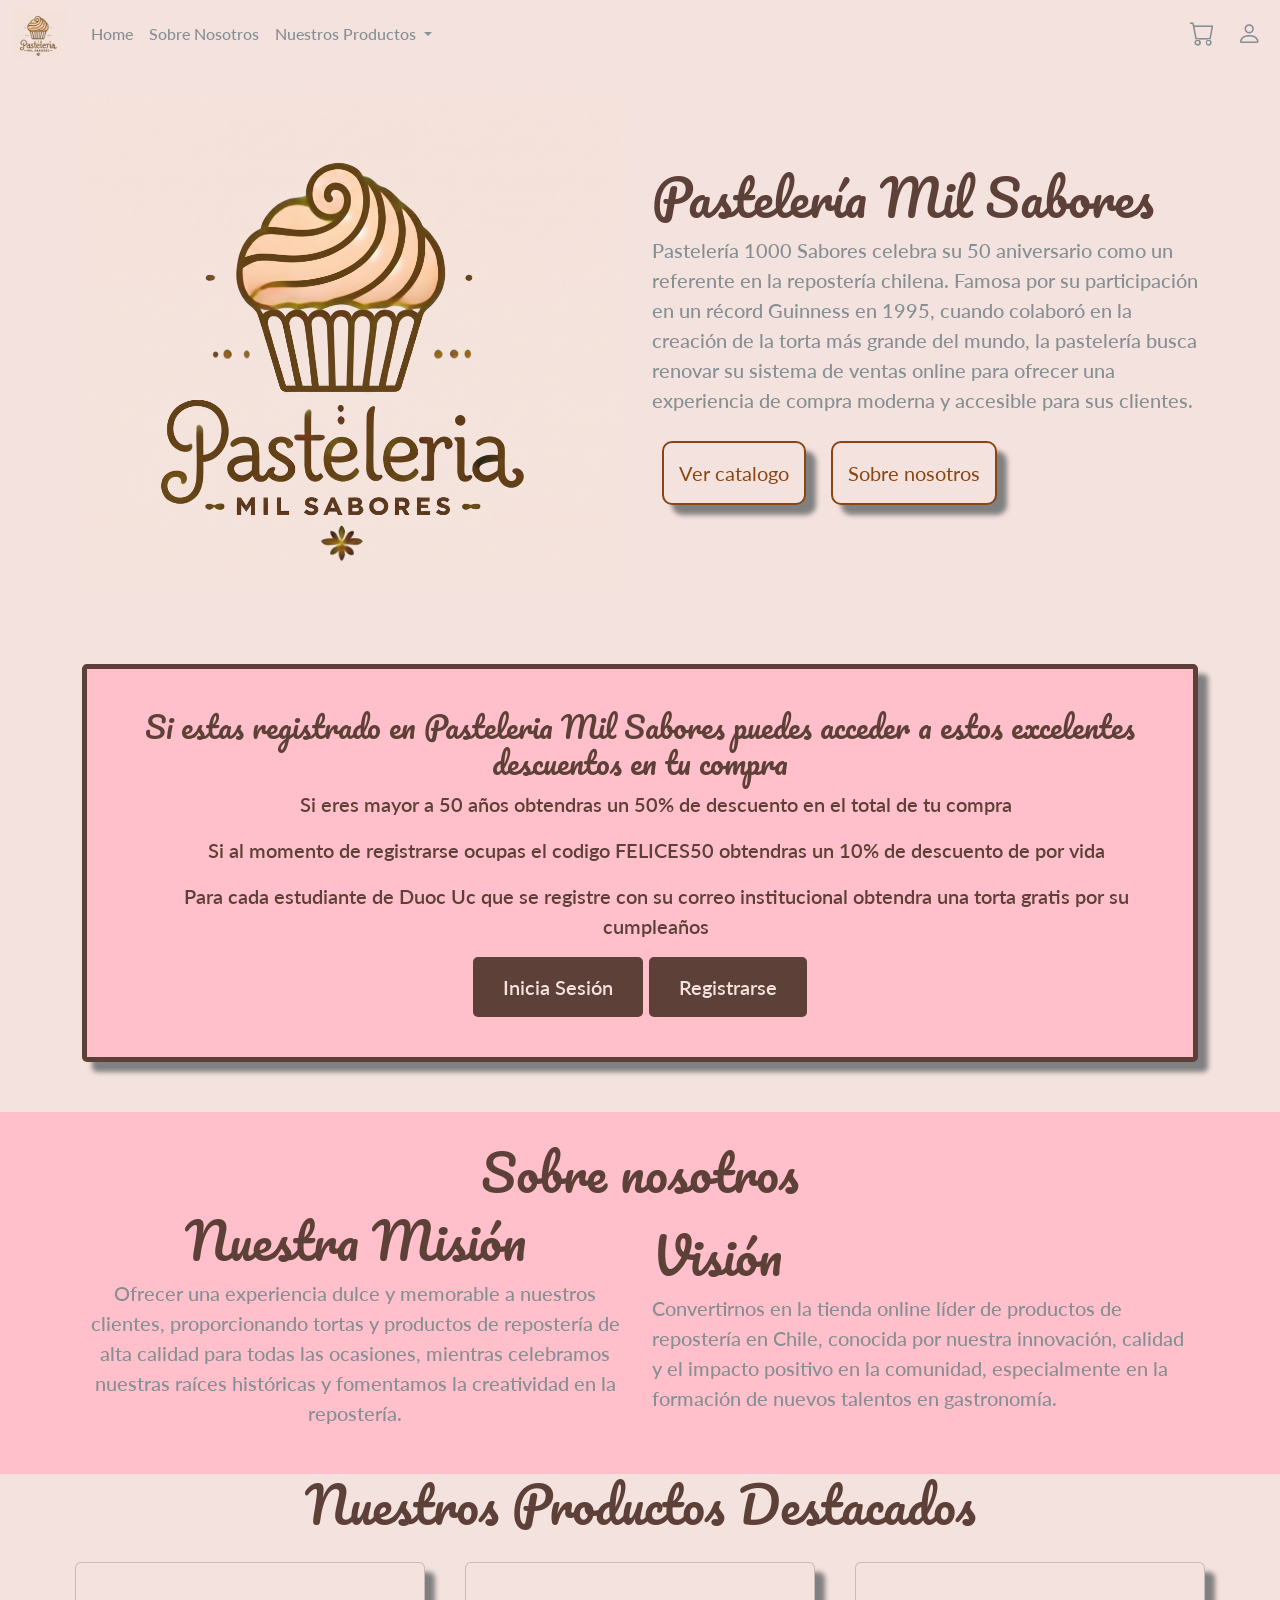
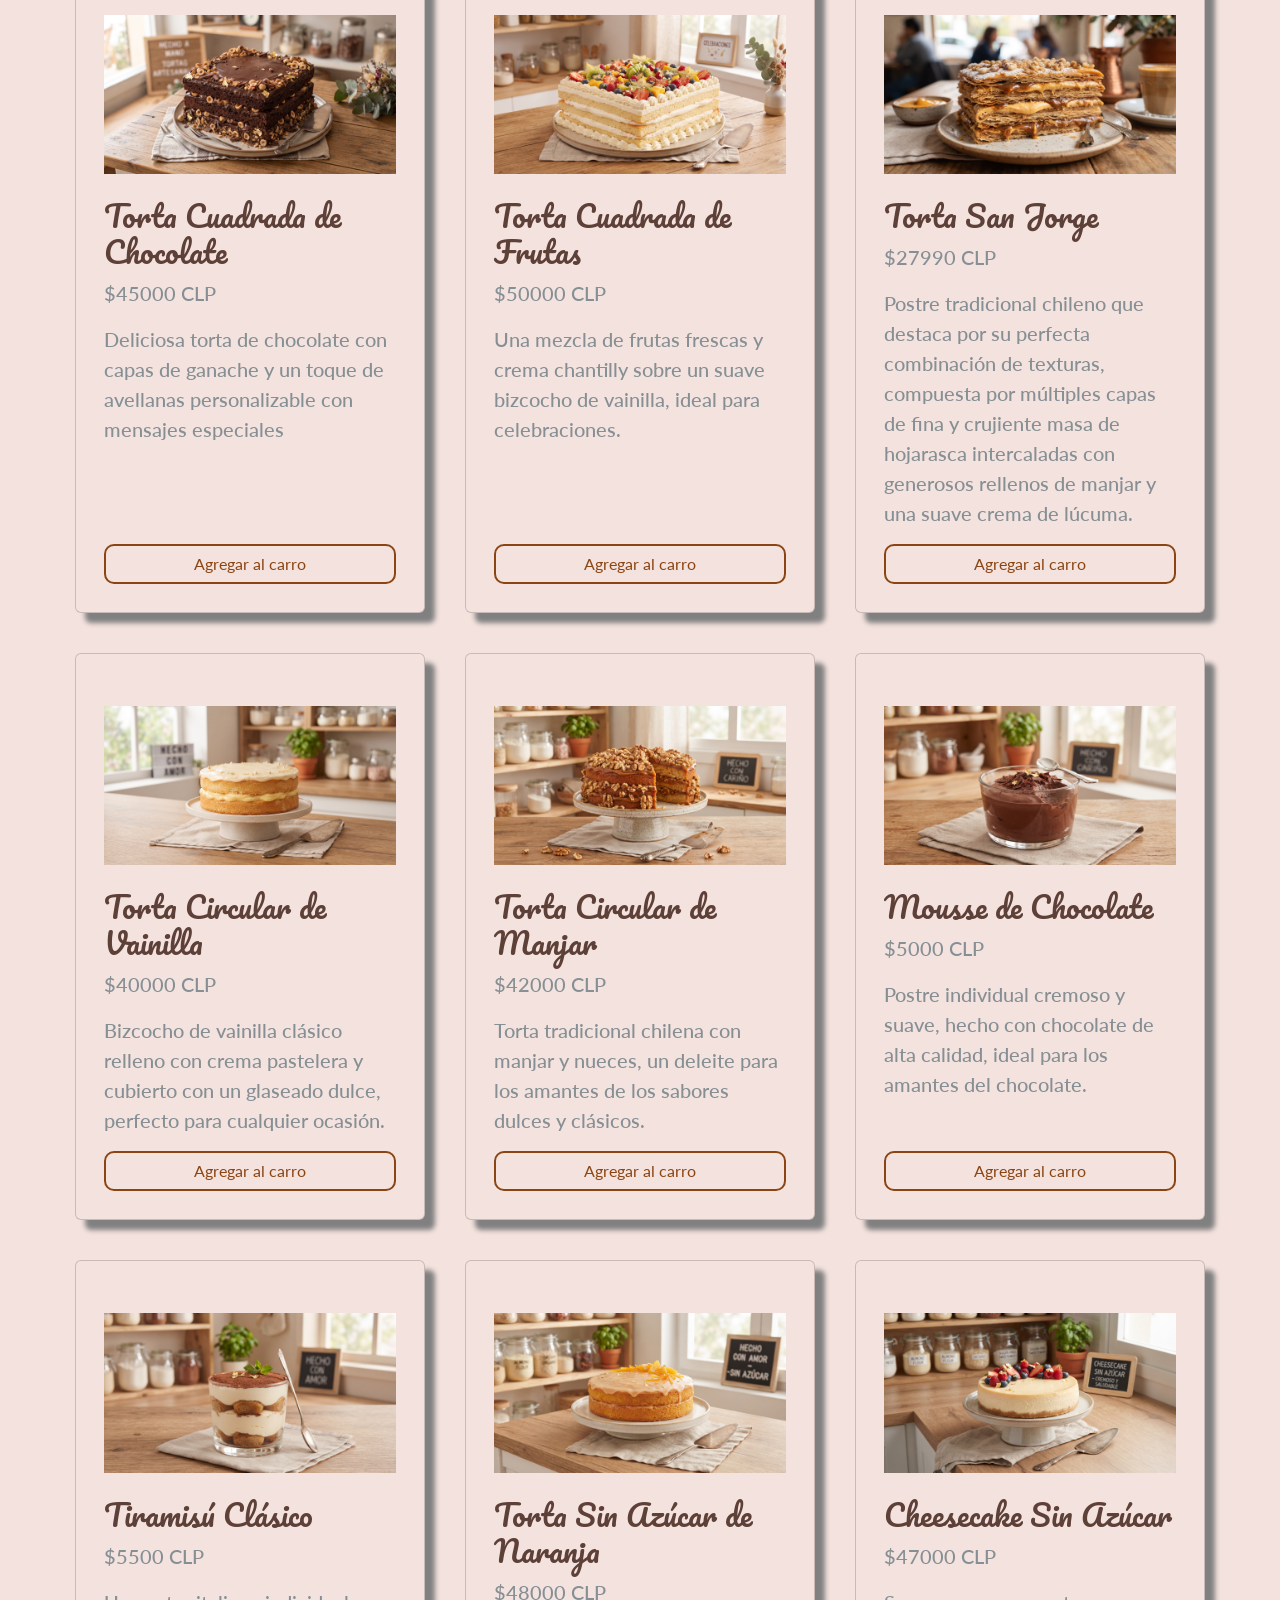
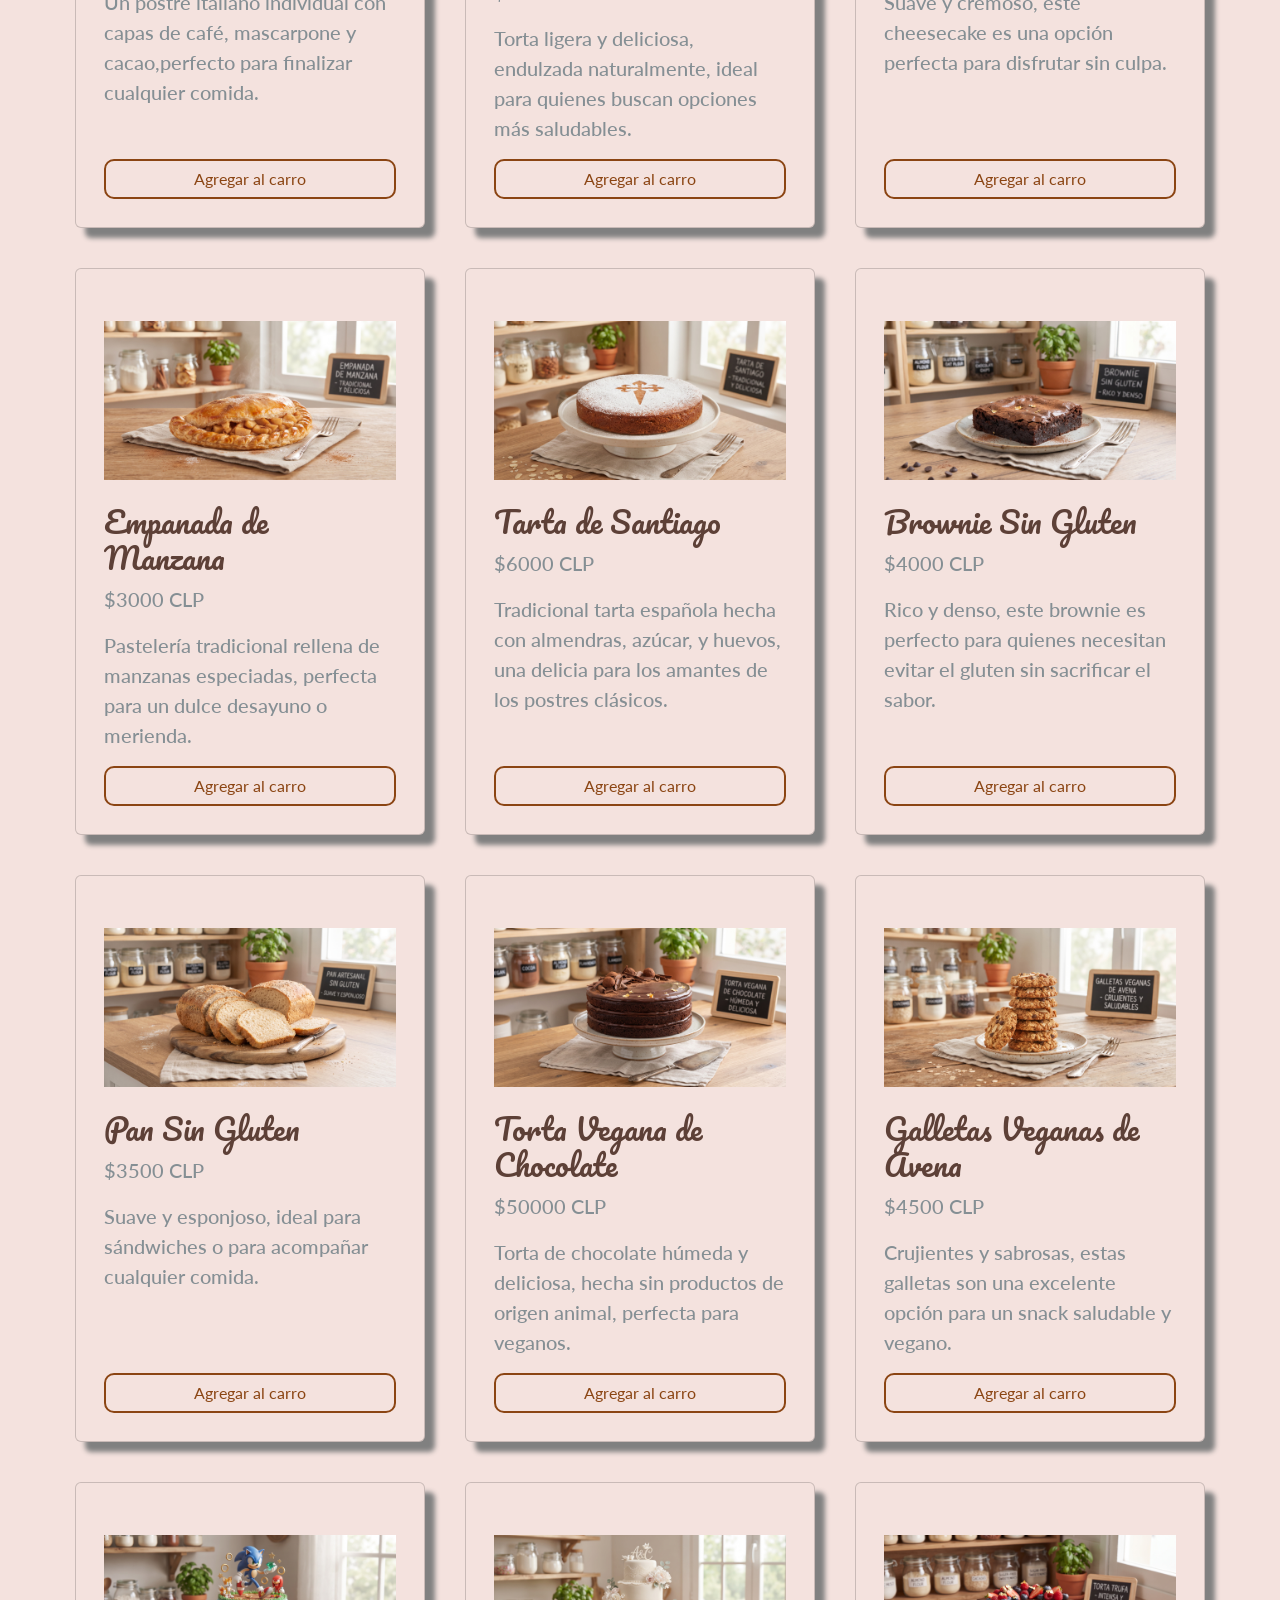
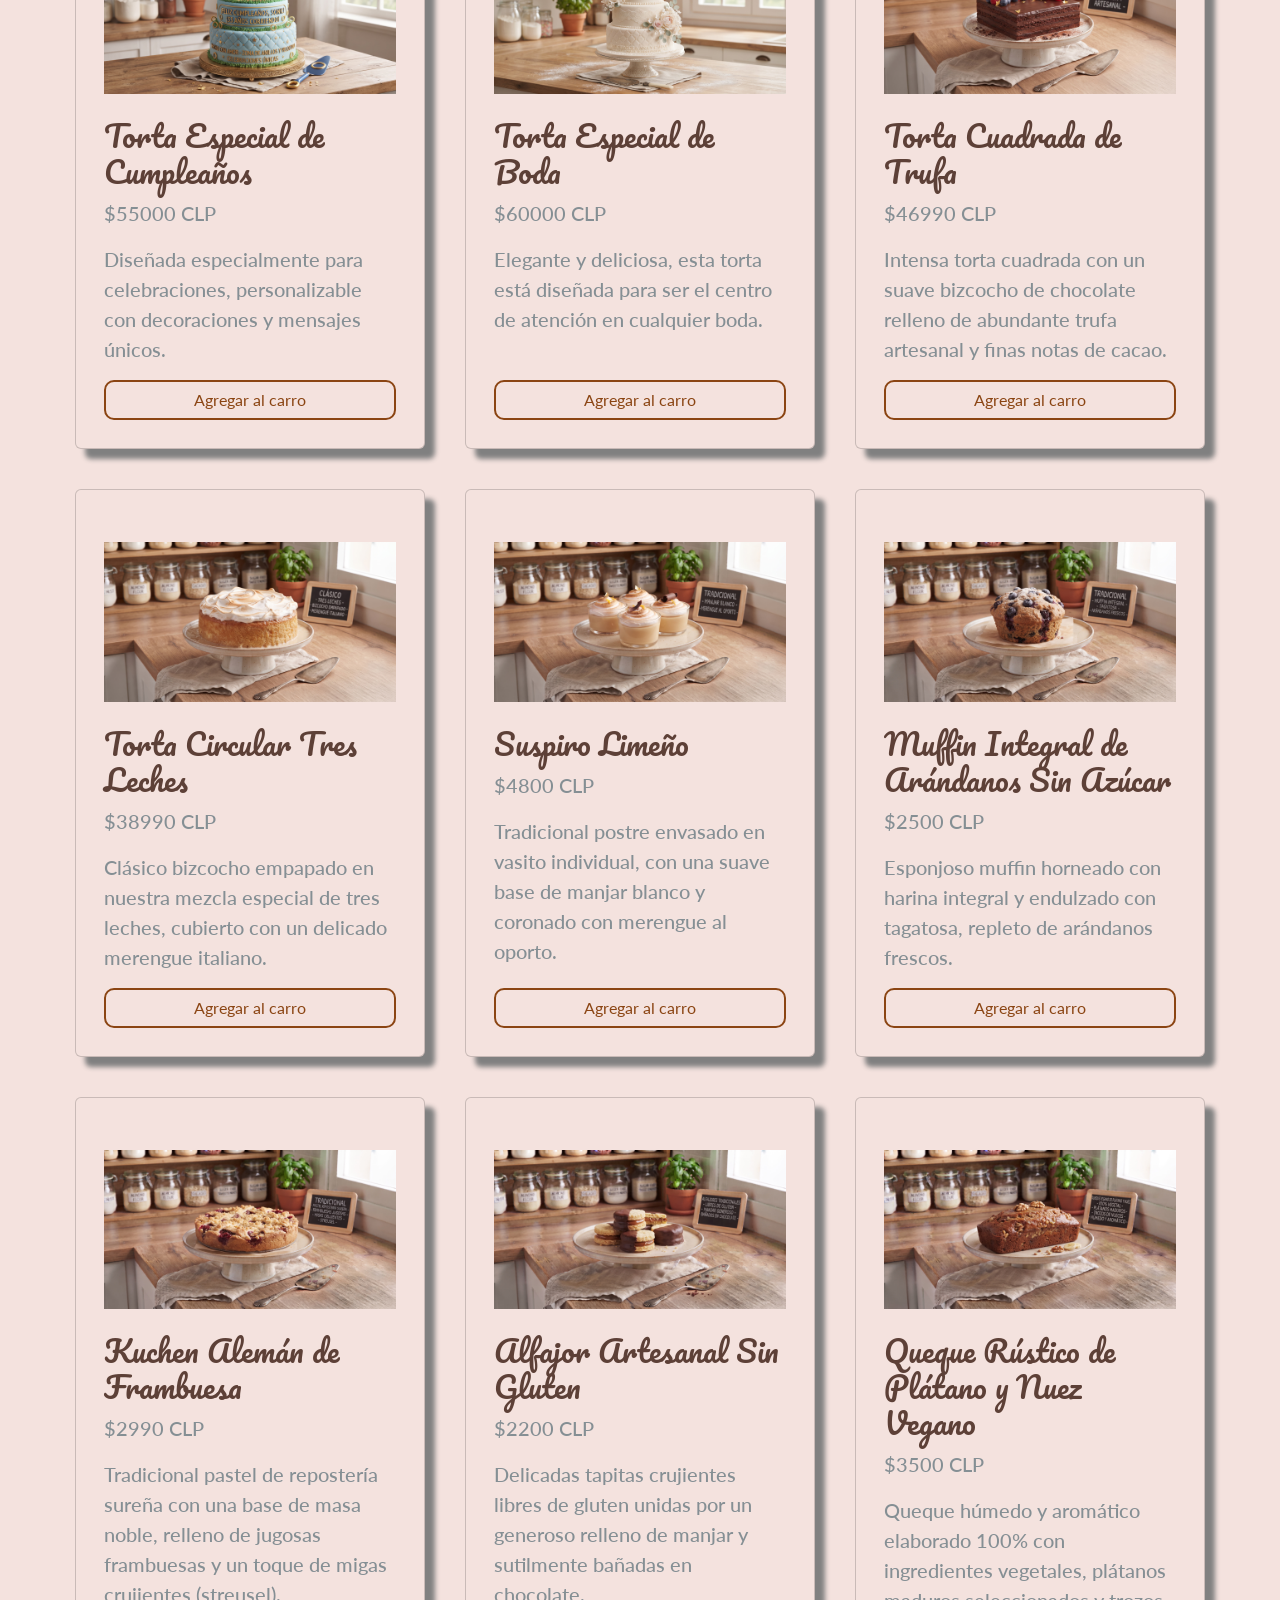
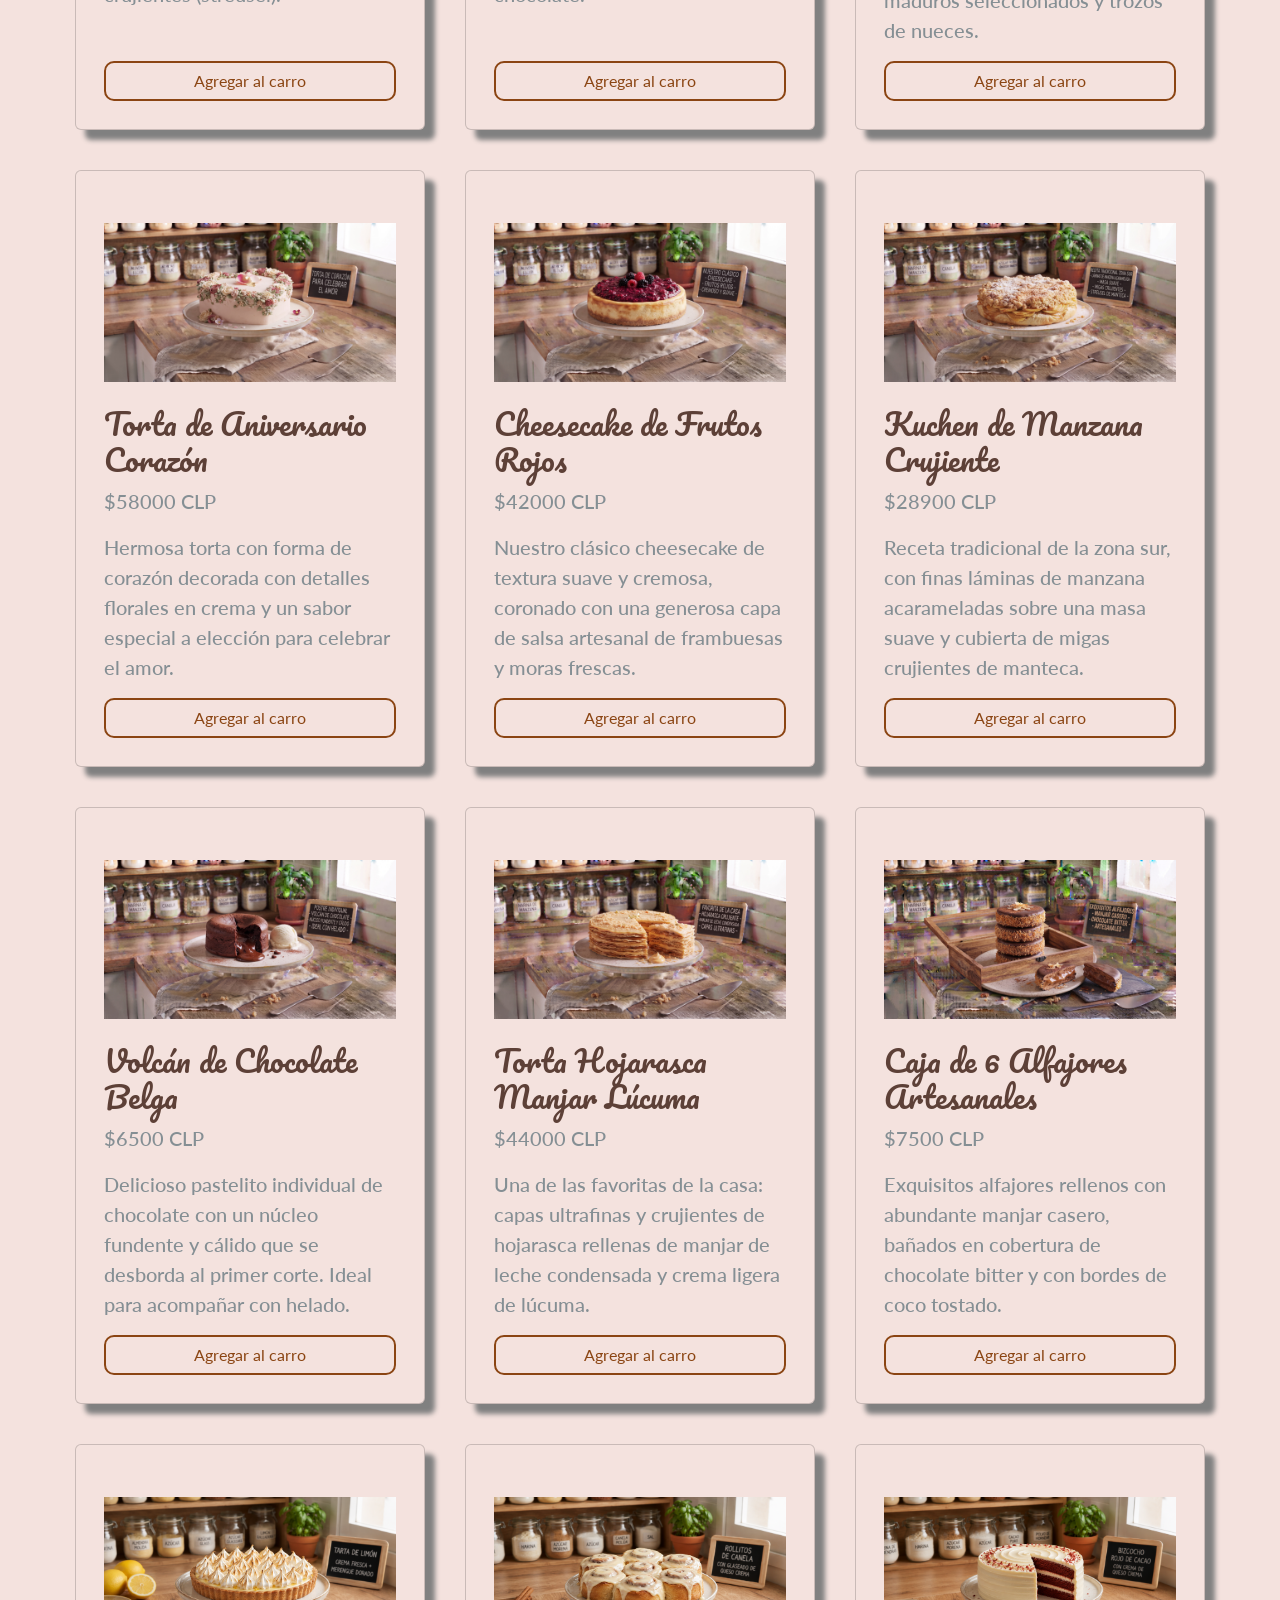
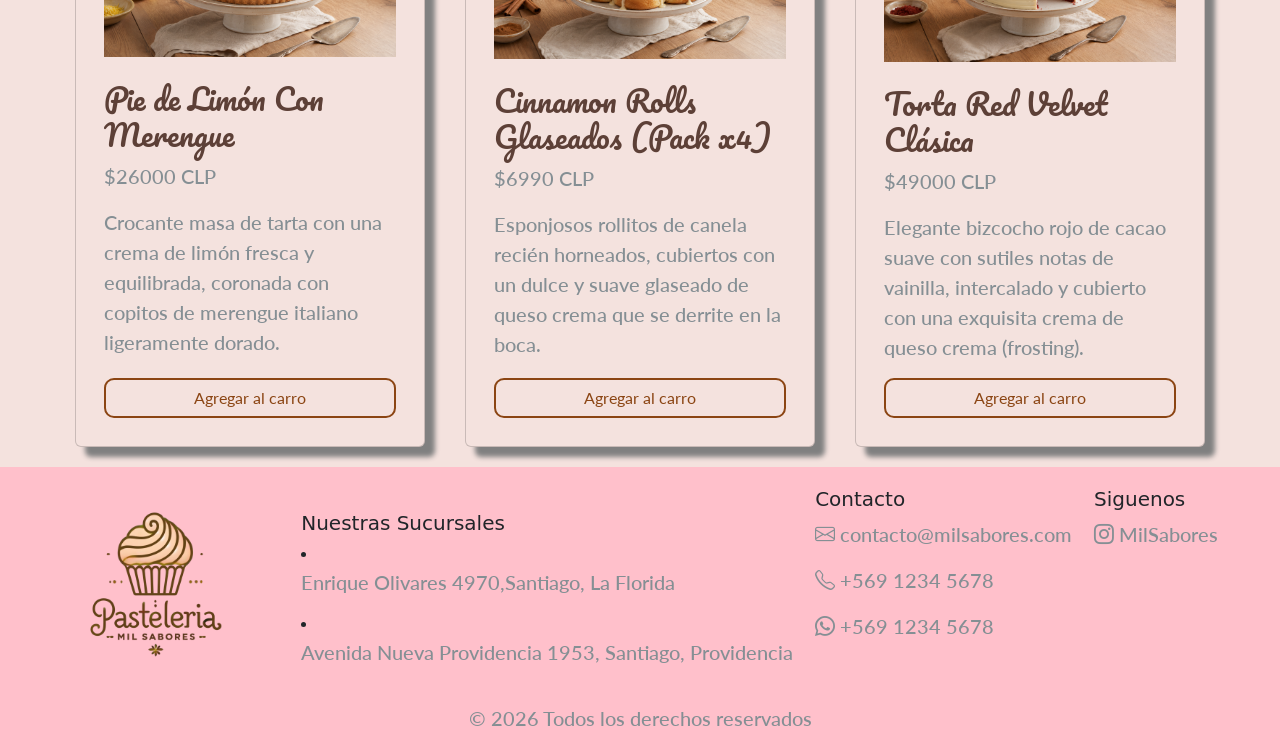
<file: index.html>
<!doctype html>
<html lang="en">
  <head>
    <meta charset="UTF-8" />
    <meta name="viewport" content="width=device-width, initial-scale=1.0" />
    <title>Pasteleria Mil Sabores</title>
    <link
      rel="stylesheet"
      href="https://cdn.jsdelivr.net/npm/bootstrap@5.3.8/dist/css/bootstrap.min.css"
    />
    <link
      rel="stylesheet"
      href="https://cdn.jsdelivr.net/npm/bootstrap-icons@1.13.1/font/bootstrap-icons.min.css"
    />
    <link rel="stylesheet" href="style.css" />
  </head>

  <body>
    <header class="header sticky-top">
      <nav class="navbar navbar-expand-lg bg-body-tertiary">
        <div class="container-fluid">
          <a class="navbar-brand" href="index.html"><img
            src="img/logo.png"
            alt="Logo Pastelería Mil Sabores"
            class="img-fluid"
          /></a>
          
          <button
            class="navbar-toggler"
            type="button"
            data-bs-toggle="collapse"
            data-bs-target="#navbarSupportedContent"
            aria-controls="navbarSupportedContent"
            aria-expanded="false"
            aria-label="Toggle navigation"
          >
            <span class="navbar-toggler-icon"></span>
          </button>
          <div class="collapse navbar-collapse" id="navbarSupportedContent">
            <ul class="navbar-nav me-auto mb-2 mb-lg-0">
              <li class="nav-home">
                <a class="nav-link active" aria-current="page" href="index.html"
                  >Home</a
                >
              </li>
              <li class="nav-item">
                <a class="nav-link" href="#nosotros">Sobre Nosotros </a>
              </li>
              <li class="nav-item dropdown">
                <a
                  class="nav-link dropdown-toggle"
                  href="#"
                  role="button"
                  data-bs-toggle="dropdown"
                  aria-expanded="false"
                >
                  Nuestros Productos
                </a>
                <ul class="dropdown-menu">
                  <li>
                    <a class="dropdown-item" href="#catalogo" onclick="filtrar('Todos Los Productos')"> Todos Los Productos</a>
                  </li>
                  <li>
                    <a class="dropdown-item" href="#catalogo" onclick="filtrar('Productos Sin Azúcar')">Productos Sin Azúcar</a>
                  </li>
                  <li>
                    <a class="dropdown-item" href="#catalogo" onclick="filtrar('Tortas Cuadradas')">Tortas Cuadradas</a>
                  </li>
                  <li>
                    <a class="dropdown-item" href="#catalogo"  onclick="filtrar('Tortas Circulares')">Tortas Circulares</a>
                  </li>
                  <li>
                    <a class="dropdown-item" href="#catalogo"  onclick="filtrar('Postres Individuales')">Postres Individuales </a>
                  </li>
                  <li>
                    <a class="dropdown-item" href="#catalogo"  onclick="filtrar('Pastelería Tradicional')">Pasteleria Tradicional</a>
                  </li>
                  <li>
                    <a class="dropdown-item" href="#catalogo"  onclick="filtrar('Productos Sin Gluten')">Productos Sin Gluten</a>
                  </li>
                  <li>
                    <a class="dropdown-item" href="#catalogo"  onclick="filtrar('Productos Veganos')">Productos Veganos</a>
                  </li>
                  <li>
                    <a class="dropdown-item" href="#catalogo" onclick="filtrar('Tortas Especiales')">Tortas Especiales</a>
                  </li>
                  <li>
                    <a  class= "dropdown-item" href="#catalogo"onclick="filtrar('Más Vendidos')">Productos Más Vendidos</a>
                  </li>
                </ul>
              </li>
            </ul>
              <button
                type="button"
                class="carrito btn-nav position-relative"
                data-bs-toggle="offcanvas"
                data-bs-target="#carritoOffcanvas"
                aria-controls="carritoOffcanvas"
              >
                <i class="bi bi-cart"></i>
                
              </button>
              <button
                type="button"
                class="btn-nav"
                data-bs-toggle="modal"
                data-bs-target="#loginModal"
              >
                <i class="bi bi-person"></i>
              </button>
            </form>
          </div>
        </div>
      </nav>
    </header>

    <div
      class="modal fade"
      id="loginModal"
      tabindex="-1"
      aria-labelledby="loginModalLabel"
      aria-hidden="true"
    >
      <div class="modal-dialog modal-dialog-centered">
        <div class="modal-content">
          <div class="modal-header">
            <h1 class="modal-title fs-5" id="loginModalLabel">
              Iniciar Sesión
            </h1>

            <button
              type="button"
              class="btn-close"
              data-bs-dismiss="modal"
              aria-label="Cerrar"
            ></button>
          </div>

          <div class="modal-body">
            <form id="loginForm" onsubmit="event.preventDefault();iniciar();">
              <div class="mb-3">
                <label for="correo" class="form-label">
                  Correo electrónico
                </label>

                <input
                  type="email"
                  class="form-control"
                  id="logincorreo"
                  placeholder="ejemplo@correo.com"
                 
                />
              </div>

              <div class="mb-3">
                <label for="password" class="form-label"> Contraseña </label>

                <input
                  type="password"
                  class="form-control"
                  id="loginpassword"
                  placeholder="Ingrese su contraseña"
                  
                />
              </div>

              <div class="text-center">
                <button type="submit" class="btn btn-primary w-100">
                  Iniciar Sesión
                </button>
              </div>

              <div class="text-center mt-2">
                <button 
                  type="button" 
                  class="btn btn- primary w-100" 
                  data-bs-toggle="modal" 
                  data-bs-target="#recuperarModal"
                >
                  Recuperar Contraseña
                </button>
              </div>
            </form>
            <div id="mensajeLogin" class="mt-3 text-center"></div>
          </div>
        </div>
      </div>
    </div> 
    
    <div
      class="modal fade"
      id="registrarModal"
      tabindex="-1"
      aria-labelledby="registrarModalLabel"
      aria-hidden="true"
    >
      <div class="modal-dialog modal-dialog-centered">
        <div class="modal-content">
          <div class="modal-header">
            <h1 class="modal-title fs-5" id="registrarModalLabel">
              Crea tu cuenta
            </h1>

            <button
              type="button"
              class="btn-close"
              data-bs-dismiss="modal"
              aria-label="Cerrar"
            ></button>
          </div>

          <div class="modal-body">
            <form id="registrarForm" onsubmit="event.preventDefault();guardarUsuario();">
              <div class="mb-3">
                <label for="nombre" class="form-label">
                  Nombre
                </label>

                <input 
                  type="text" 
                  class="form-control" 
                  id="regnombre" 
                  placeholder="Ingrese su nombre aquí..." 
                  
                />
              </div>

              <div class="mb-3">
                <label for="apellido" class="form-label">Apellido</label>

                <input 
                type="text"
                class="form-control"
                id="regapellido"
                placeholder="Ingrese su apellido aquí..."
                
                />

              </div>
              <div class="mb-3">
                <label for="correo" class="form-label">
                  Correo electrónico
                </label>

                <input
                  type="email"
                  class="form-control"
                  id="regcorreo"
                  placeholder="ejemplo@correo.com"
                  
                />
              </div>

              <div class="mb-3">
                <label for="password" class="form-label"> Contraseña </label>

                <input
                  type="password"
                  class="form-control"
                  id="regpassword"
                  placeholder="Ingrese su contraseña"
                 
                />
              </div>

              <div class = "mb-3">
                <label for="fecha" class="form label" > Fecha De Nacimiento</label>
                <input type="date"
                class="form-control"
                id="regfecha"
                
                
                />

              </div>
              <div class="mb-3">
                <label for="cupon" class="form-label">Cupón de Bienvenida</label>
                <input 
                type="text"
                class="form-control"
                id="regcupon"
                placeholder="Ingrese su cupón de bienvenida"
                />

              </div>

              <div class="text-center">
                <button type="submit" class="btn btn-primary w-100">
                  Registrarse
                </button>
              </div>

            </form>
            </div>

            <div id="mensajeRegistrar" class="mt-3 text-center"></div>
          </div>
        </div>
      </div>
    </div>

    
    <div
      class="modal fade"
      id="recuperarModal"
      tabindex="-1"
      aria-labelledby="recuperarModalLabel"
      aria-hidden="true"
    >
      <div class="modal-dialog modal-dialog-centered">
        <div class="modal-content">
          <div class="modal-header">
            <h1 class="modal-title fs-5" id="recuperarModalLabel">
              Recupera tu contraseña
            </h1>
            <button
              type="button"
              class="btn-close"
              data-bs-dismiss="modal"
              aria-label="Cerrar"
            ></button>
          </div>

          <div class="modal-body">
            <form id="recuperarForm" onsubmit="event.preventDefault();recuperar()" >
              <div class="mb-3">
                <label for="recuperarcorreo" class="form-label">
                  Correo electrónico
                </label>
                <input
                  type="email"
                  class="form-control"
                  id="recuperarcorreo"
                  placeholder="Ingrese su correo electrónico"
                />
              </div>

              <div class="text-center">
                <button type="submit" class="btn btn-primary w-100" >
                  Recuperar
                </button>
              </div>
            </form>

            <div id="mensajeRecuperar" class="mt-3 text-center"></div>
          </div>
        </div>
      </div>
    </div>

    <main>
      <section class="hero">
        <div class="container seccion-hero">
          <div class="row align-items-center">
            <div class="col-md-6 text-center">
              <img
                src="img/logo.png"
                alt="Logo Pastelería Mil Sabores"
                class="img-fluid my-4"
                style="max-height: 500px"
              />
            </div>
            <div class="col-md-6">
              <h1>Pastelería Mil Sabores</h1>
              <p>
                Pastelería 1000 Sabores celebra su 50 aniversario como un
                referente en la repostería chilena. Famosa por su participación
                en un récord Guinness en 1995, cuando colaboró en la creación de
                la torta más grande del mundo, la pastelería busca renovar su
                sistema de ventas online para ofrecer una experiencia de compra
                moderna y accesible para sus clientes.
              </p>

              <a href="#catalogo" class="btn btn-hero">Ver catalogo</a>
              <a class="btn btn-hero" href="#nosotros">Sobre nosotros</a>
            </div>
          </div>
        </div>
        <section class="ofertas container">
          <div class="card-oferta row">
            <div class = "text-center">
              <h3>
                Si estas registrado en Pasteleria Mil Sabores puedes acceder a estos excelentes descuentos en tu compra
              </h3>
              <ul>
                <p> Si eres mayor a 50 años obtendras un 50% de descuento en el total de tu compra</p>
              </ul>
              <ul>
                <p>Si al momento de registrarse ocupas el codigo FELICES50 obtendras un 10% de descuento de por vida</p>
              </ul>
              <ul>
                <p>Para cada estudiante de Duoc Uc que se registre con su correo institucional obtendra una torta gratis por su cumpleaños</p>
              </ul>

              <button
                type="button"
                class="btn-oferta"
                data-bs-toggle="modal"
                data-bs-target="#loginModal"
              >
                Inicia Sesión
              </button>

              <button
                type="button"
                class="btn-oferta"
                data-bs-toggle="modal"
                data-bs-target="#registrarModal"
              >
                Registrarse
              </button>

              


              
            </div>
          </div>
        </section>
        <section class="nosotros" id="nosotros">
          <div class="container seccion-hero">
            <div class="row align-items-center">
              <h1
                style="
                  display: flex;
                  justify-content: center;
                  align-items: center;
                "
              >
                Sobre nosotros
              </h1>
              <div class="col-md-6 text-center">
                <h1>Nuestra Misión</h1>
                <p>
                  Ofrecer una experiencia dulce y memorable a nuestros clientes,
                  proporcionando tortas y productos de repostería de alta
                  calidad para todas las ocasiones, mientras celebramos nuestras
                  raíces históricas y fomentamos la creatividad en la
                  repostería.
                </p>
              </div>
              <div class="col-md-6">
                <h1>Visión</h1>
                <p>
                  Convertirnos en la tienda online líder de productos de
                  repostería en Chile, conocida por nuestra innovación, calidad
                  y el impacto positivo en la comunidad, especialmente en la
                  formación de nuevos talentos en gastronomía.
                </p>
              </div>
            </div>
          </div>
        </section>
      </section>
      <section class="productos container-fluid" id="catalogo">
        <h1  id= "titulo-catalogo" style=" display: flex; justify-content: center; align-items: center" >
          Nuestros Productos Destacados
        </h1>
        <div id="productos" class="row justify-content-center"></div>
      </section>
    </main>

    <footer>
      <div class="footer-container">
        <div class="footer-logo">
            <img src="img/logo-void.png" alt="Logo Pastelería Mil Sabores" class="img-fluid" style="max-height: 180px;"/>
        </div>
        <div class="footer-content-direccion">
          <br>
          <h5>Nuestras Sucursales</h5>
          <li>
            <p>Enrique Olivares 4970,Santiago, La Florida</p>
          </li>
          <li>
            <p>Avenida Nueva Providencia 1953, Santiago, Providencia</p>
          </li>
        </div>

        <div class="footer-content-contacto">
          <h5>Contacto</h5>
          <p><i class="bi bi-envelope"></i>
            contacto@milsabores.com
          </p>
          <p><i class="bi bi-telephone"></i>
          +569 1234 5678
        </p>
          <p><i class="bi bi-whatsapp"></i>
            +569 1234 5678
          </p>
        </div>

        <div class="footer-content-siguenos">
          <h5>Siguenos</h5>
          <p><i class="bi bi-instagram"></i>
            MilSabores</p>
        </div>
      </div>

      <div class = "footer-derechos text-center">
          <p>© 2026 Todos los derechos reservados</p>
        </div> 
    </footer>

    
    <div
      class="offcanvas offcanvas-end"
      tabindex="-1"
      id="carritoOffcanvas"
      aria-labelledby="carritoOffcanvasLabel"
    >
      <div class="offcanvas-header">
        <h3 class="offcanvas-title" id="carritoOffcanvasLabel">Tu Carrito</h3>
        <button
          type="button"
          class="btn-close"
          data-bs-dismiss="offcanvas"
          aria-label="Close"
        ></button>
      </div>
      <div class="offcanvas-body d-flex flex-column justify-content-between">
        <div id="items-carrito" class="overflow-auto flex-grow-1">
          <p class="text-muted text-center my-4">El carrito está vacío.</p>
        </div>
        <div class="border-top pt-3">
          <div class="d-flex justify-content-between align-items-center mb-3">
            <strong>Total:</strong>
            <span id="total-carrito" class="fs-5 fw-bold">$0 CLP</span>
          </div>
          <button id="btn-vaciar" class="btn btn-outline-danger w-100 mb-2">
            Vaciar Carrito
          </button>
          <button class="btn btn-success w-100">Finalizar Compra</button>
        </div>
      </div>
    </div>

    <div class="modal fade " id="agregarModal" tabindex="-1" aria-hidden="true">
      <div class="modal-dialog modal-dialog-centered">
        <div class="modal-content">
          <div class="modal-header">
            <h5 class="modal-title"><i class="bi bi-check-circle-fill me-2"></i>Producto Agregado</h5>
            <button type="button" class="btn-close btn-close-white" data-bs-dismiss="modal" aria-label="Cerrar"></button>
          </div>
          <div class="modal-body text-center">
            <p id="mensaje-agregado" class="fs-5 mb-0"></p>
          </div>
          <div class="modal-footer">
            <button type="button" class="btn btn-success" data-bs-dismiss="modal">Seguir Comprando</button>
            <button type="button" class="btn btn-outline-success" onclick="verCarrito()">
              Ver Carrito
            </button>
          </div>
        </div>
      </div>
    </div>

    <script src="https://cdn.jsdelivr.net/npm/bootstrap@5.3.8/dist/js/bootstrap.bundle.min.js"></script>
    <script src="carrito.js"></script>
    <script src="function.js"></script>
    <script src="usuarios.js"></script>
    <script src="sesion.js"></script>

    <script>
    document.addEventListener("DOMContentLoaded", function() {

      const llave1 ="pasteleria_mil_sabores";
        
        const usuario = {
            email: "admin@pasteleria.cl",
            password :"admin12345678"
        };

        let listaUsuarios = JSON.parse(localStorage.getItem(llave1)) || [];

        const usuarioYaExiste = listaUsuarios.some(user => user.email === usuario.email);
        if (! usuarioYaExiste) {
          listaUsuarios.push(usuario);
          localStorage.setItem(llave1, JSON.stringify(listaUsuarios));
          
        } else {
          console.log("Admin ya registrado  ")
        }

        
        
    });
</script>
  </body>
</html>
</file>
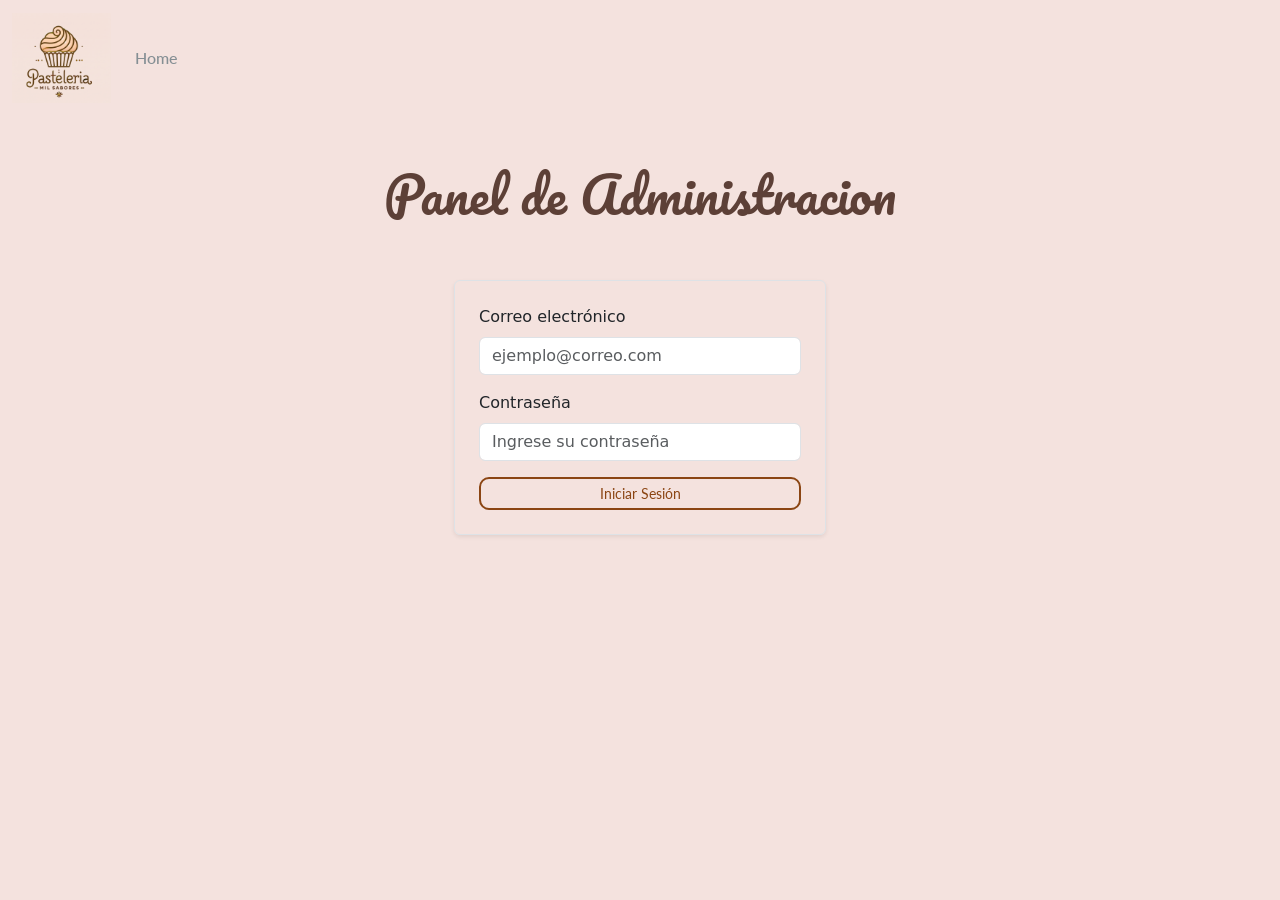
<file: admin.html>
<!doctype html>
<html lang="en">
  <head>
    <meta charset="UTF-8" />
    <meta name="viewport" content="width=device-width, initial-scale=1.0" />
    <title>Iniciar sesion Admin Pasteleria</title>
    <link
      rel="stylesheet"
      href="https://cdn.jsdelivr.net/npm/bootstrap@5.3.8/dist/css/bootstrap.min.css"
    />
    <link
      rel="stylesheet"
      href="https://cdn.jsdelivr.net/npm/bootstrap-icons@1.13.1/font/bootstrap-icons.min.css"
    />
    <link rel="stylesheet" href="style.css" />
  </head>
  <body>
    <header>
      <nav class="navbar navbar-expand-lg bg-body-tertiary">
        <div class="container-fluid">
          <a class="navbar-brand" href="index.html">
            <img
              src="img/logo.png"
              alt="Logo Pastelería Mil Sabores"
              class="img-fluid"
              style="max-height: 90px"
            />
          </a>

          <button
            class="navbar-toggler"
            type="button"
            data-bs-toggle="collapse"
            data-bs-target="#navbarSupportedContent"
            aria-controls="navbarSupportedContent"
            aria-expanded="false"
            aria-label="Toggle navigation"
          >
            <span class="navbar-toggler-icon"></span>
          </button>
          <div class="collapse navbar-collapse" id="navbarSupportedContent">
            <ul class="navbar-nav me-auto mb-2 mb-lg-0">
              <li class="nav-home">
                <a class="nav-link active" aria-current="page" href="index.html"
                  >Home</a
                >
              </li>
            </ul>
            </form>
          </div>
        </div>
      </nav>
      <div class="container d-flex justify-content-center align-items-center my-5">
        <h1>Panel de Administracion</h1>
      </div>
      
    </header>

    <main>
      <div class="container d-flex justify-content-center align-items-center my-5">
        <div class="border rounded p-4 shadow-sm col-12 col-sm-8 col-md-6 col-lg-4">
          <form>
          <div class="mb-3">
                <label for="correo" class="form-label">
                  Correo electrónico
                </label>

                <input
                  type="email"
                  class="form-control"
                  id="admincorreo"
                  placeholder="ejemplo@correo.com"
                 
                />
              </div>

              <div class="mb-3">
                <label for="password" class="form-label"> Contraseña </label>

                <input
                  type="password"
                  class="form-control"
                  id="adminpassword"
                  placeholder="Ingrese su contraseña"
                  
                />
              </div>

              <div class="text-center">
                <button type="submit" class="btn btn-primary btn-sm w-100">
                  Iniciar Sesión
                </button>
              </div>
          </div>
        </form>
        </div>
        
      </div>
    </main>

    <footer></footer>
  </body>
</html>
</file>
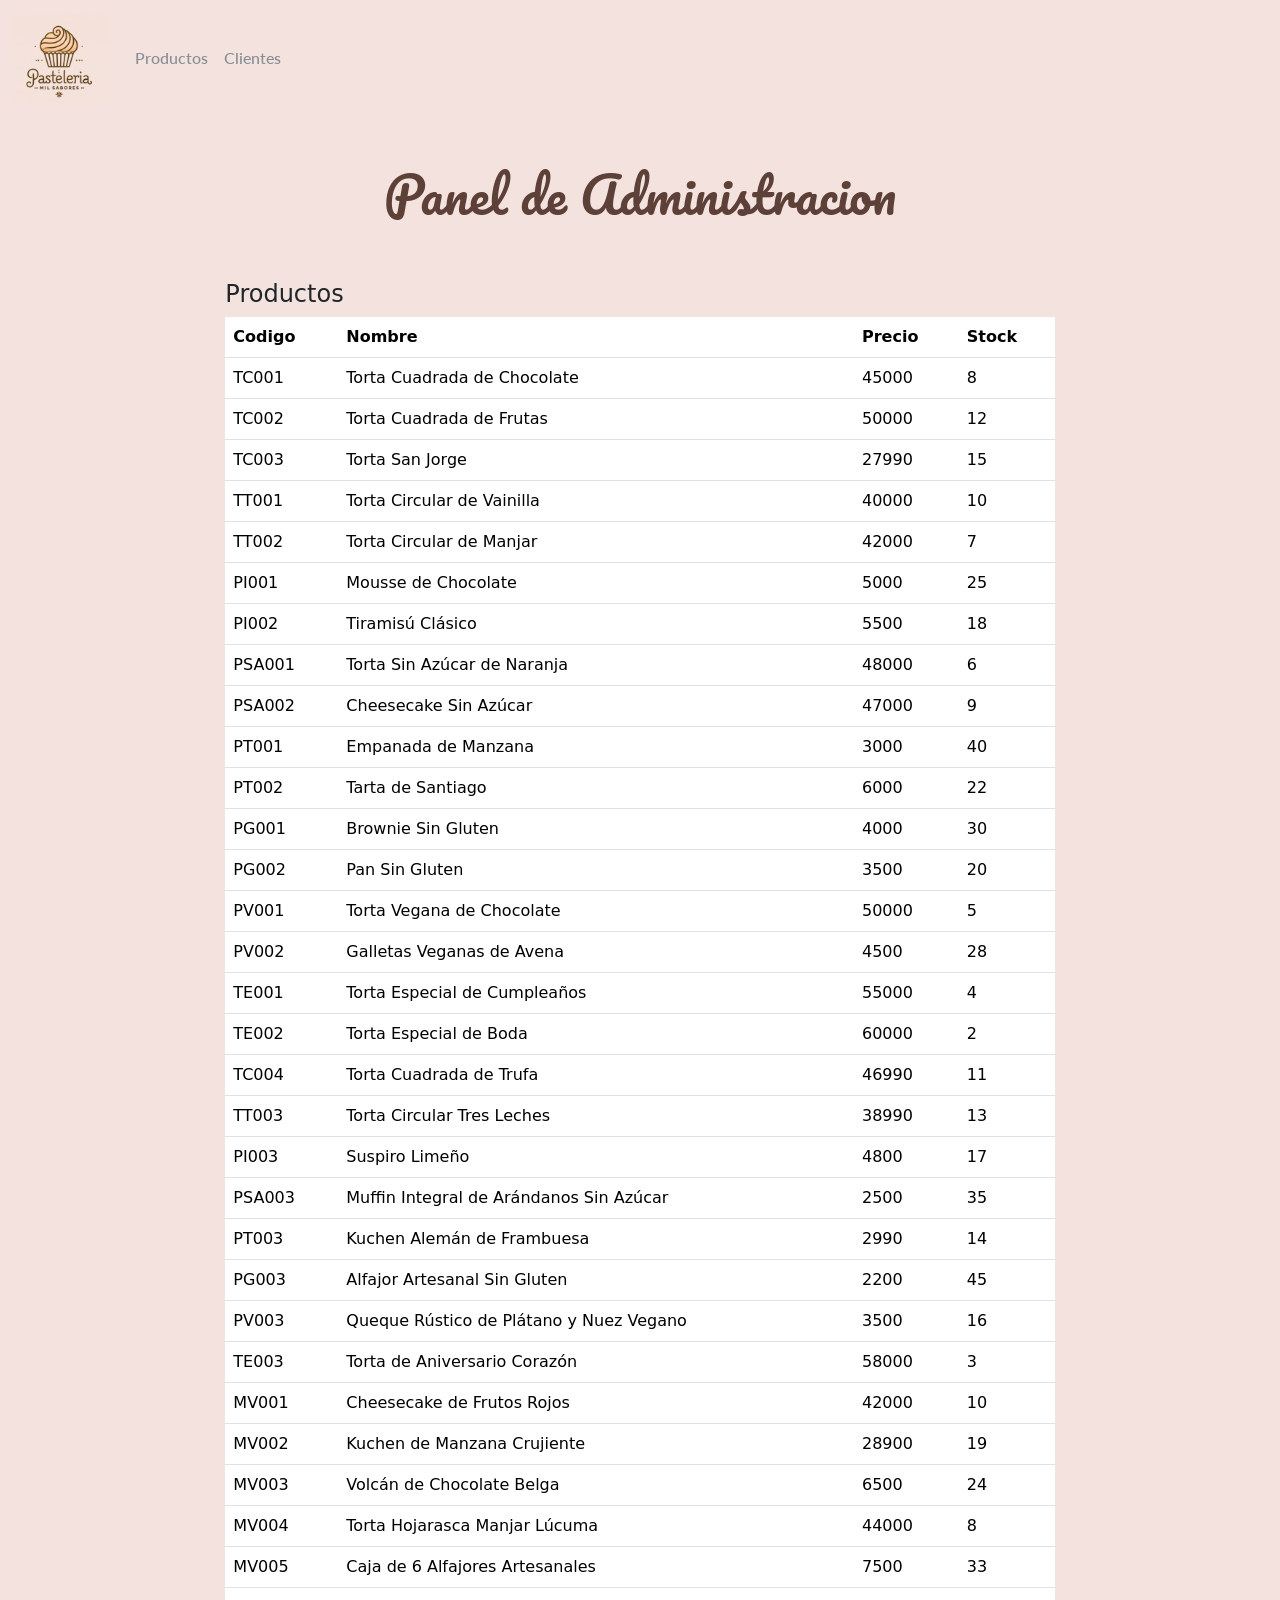
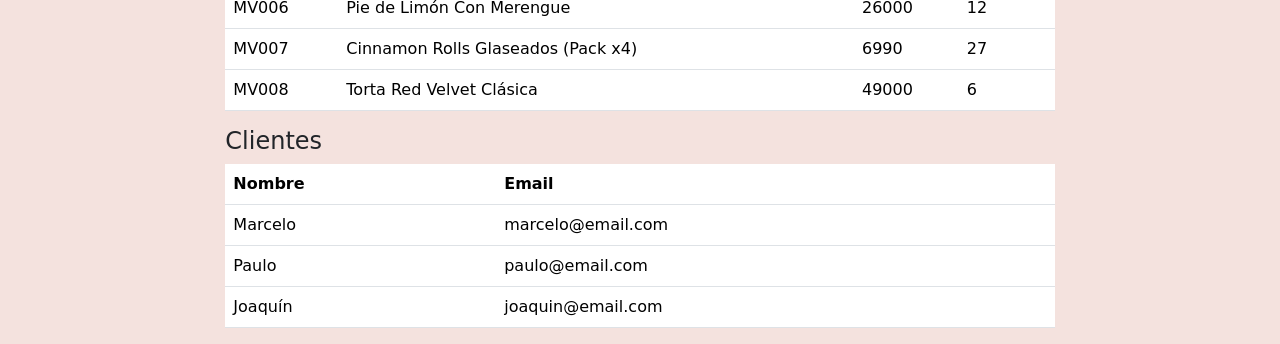
<file: dashboard.html>
<!doctype html>
<html lang="en">
  <head>
    <meta charset="UTF-8" />
    <meta name="viewport" content="width=device-width, initial-scale=1.0" />
    <title>Dashboard</title>
    <link
      rel="stylesheet"
      href="https://cdn.jsdelivr.net/npm/bootstrap@5.3.8/dist/css/bootstrap.min.css"
    />
    <link
      rel="stylesheet"
      href="https://cdn.jsdelivr.net/npm/bootstrap-icons@1.13.1/font/bootstrap-icons.min.css"
    />
    <link rel="stylesheet" href="style.css" />
  </head>
  <body>
    <div class="app">
      <header>
        <nav class="navbar navbar-expand-lg bg-body-tertiary">
          <div class="container-fluid">
            <a class="navbar-brand" href="index.html">
              <img
                src="img/logo.png"
                alt="Logo Pastelería Mil Sabores"
                class="img-fluid"
                style="max-height: 90px"
              />
            </a>

            <button
              class="navbar-toggler"
              type="button"
              data-bs-toggle="collapse"
              data-bs-target="#navbarSupportedContent"
              aria-controls="navbarSupportedContent"
              aria-expanded="false"
              aria-label="Toggle navigation"
            >
              <span class="navbar-toggler-icon"></span>
            </button>
            <div class="collapse navbar-collapse" id="navbarSupportedContent">
              <ul class="navbar-nav me-auto mb-2 mb-lg-0">
                <li>
                  <a
                    class="nav-link active"
                    aria-current="page"
                    href="#productosTabla"
                  >
                    Productos
                  </a>
                </li>
                <li>
                  <a
                    class="nav-link active"
                    aria-current="page"
                    href="#clientesTabla"
                  >
                    Clientes
                  </a>
                </li>
              </ul>
            </div>
          </div>
        </nav>
        <div
          class="container d-flex justify-content-center align-items-center my-5"
        >
          <h1>Panel de Administracion</h1>
        </div>
      </header>
      <div class="container col-sm-8" id="productosTabla">
         <h4>Productos</h4>
        <table class="table">
          <thead>
            <tr>
              <th scope="col">Codigo</th>
              <th scope="col">Nombre</th>
              <th scope="col">Precio</th>
              <th scope="col">Stock</th>
            </tr>
          </thead>
          <tbody id="tblProductos"></tbody>
        </table>
      </div>

      <div class="container col-sm-8" id="clientesTabla">
        <h4>Clientes</h4>
        <table class="table">
          <thead>
            <tr>
              <th scope="col">Nombre</th>
              <th scope="col">Email</th>
            </tr>
          </thead>
          <tbody id="tblClientes"></tbody>
        </table>
      </div>
    </div>

    <script src="https://cdn.jsdelivr.net/npm/bootstrap@5.3.8/dist/js/bootstrap.bundle.min.js"></script>
    <script src="dashboard.js"></script>
  </body>
</html>
</file>
<file: style.css>
@import url("https://fonts.googleapis.com/css2?family=Lato:ital,wght@0,100;0,300;0,400;0,700;0,900;1,100;1,300;1,400;1,700;1,900&family=Pacifico&display=swap");
body {
  background-color: #f4e2de;
}
.navbar {
  background-color: #f4e2de !important;
  font-family: "Lato", sans-serif;
  font-weight: 500;
  font-style: normal;
}

.navbar .nav-link {
  color: #4a4a4a !important;
  font-weight: 500;
  color: #858f94 !important;
}

.navbar .nav-link:hover {
  color: #d25380 !important;
}

.hero {
  background-color: #f4e2de !important;
}

h1,
h3 {
  font-family: "Pacifico", cursive;
  font-weight: 400;
  font-style: normal;
  font-size: 50px;
  color: #5d4037;
}
h3 {
  font-size: 30px;
}

p {
  font-family: "Lato", sans-serif;
  font-weight: 500;
  font-style: normal;
  font-size: 20px;
  color: #858f94;
}

.btn {
  font-family: "Lato", sans-serif;
  background-color: #f4e2de;
  color: #8b4513;
  border-radius: 10px;
  border: #8b4513 solid 2px;
}
.btn:hover {
  background-color: #ffc0cb;
  color: #8b4513;
  border: #8b4513 solid 3px;
}

.btn-hero {
  padding: 15px;
  margin: 10px;
  font-size: 20px;
  box-shadow: 10px 10px 5px grey;
}

.card {
  height: auto;
  max-width: 350px;
  margin: 20px;
  padding: 20px;
  background-color: #f4e2de;
  box-shadow: 10px 10px 5px grey;
}

.nosotros {
  padding: 30px;
  background-color: #ffc0cb;
}

.card-oferta {
  margin: 50px auto;
  border: solid 5px #5d4037;
  background-color: #ffc0cb;
  border-radius: 5px;
  padding: 40px;
  box-shadow: 10px 10px 5px grey;
  display: flex;
  flex-direction: column;
  align-items: center;
  gap: 20px;
}

.card-oferta p {
  color: #5d4037 !important;
  font-weight: 600;
  text-align: center;
  margin: 0;
}

.btn-oferta {
  background-color: #5d4037;
  color: #f4e2de;
  border: none;
  padding: 15px 30px;
  font-size: 20px;
  font-weight: 600;
  font-family: "Lato", sans-serif;
  border-radius: 5px;
  cursor: pointer;
}

.btn-oferta:hover {
  scale: 1.2;
}

.footer-container {
  display: flex;
  justify-content: space-evenly;
  padding: 20px 40px;
  background-color: #ffc0cb;
  width: 100%;
}

.footer-logo img {
  max-height: 70px;
  width: auto;
  margin-right: 20px;
  object-fit: contain;
}

.footer-derechos {
  display: flex;
  flex-direction: column;
  align-items: center;
  justify-content: center;
  text-align: center;
  width: 100%;
  background-color: #ffc0cb;
}

.carrito {
  margin-right: 10px;
  margin-left: 10px;
}

.btn-nav {
  border: none;
  background-color: transparent;
  color: #858f94;
  font-size: 25px;
}
.btn-nav:hover {
  scale: 1.2;
}

.modal-header {
  background-color: #ffc0cb;
  color: #5d4037;
  font-family: "Pacifico", cursive;
}

.modal-content {
  background-color: #f4e2de;
}

.header .navbar {
  padding-top: 0.25rem;
  padding-bottom: 0.25rem;
}

.navbar-brand img {
  max-height: 50px;
}

.nav-link {
  padding-top: 0.4rem;
  padding-bottom: 0.4rem;
}

#catalogo {
  scroll-margin-top: 90px;
}
</file>
